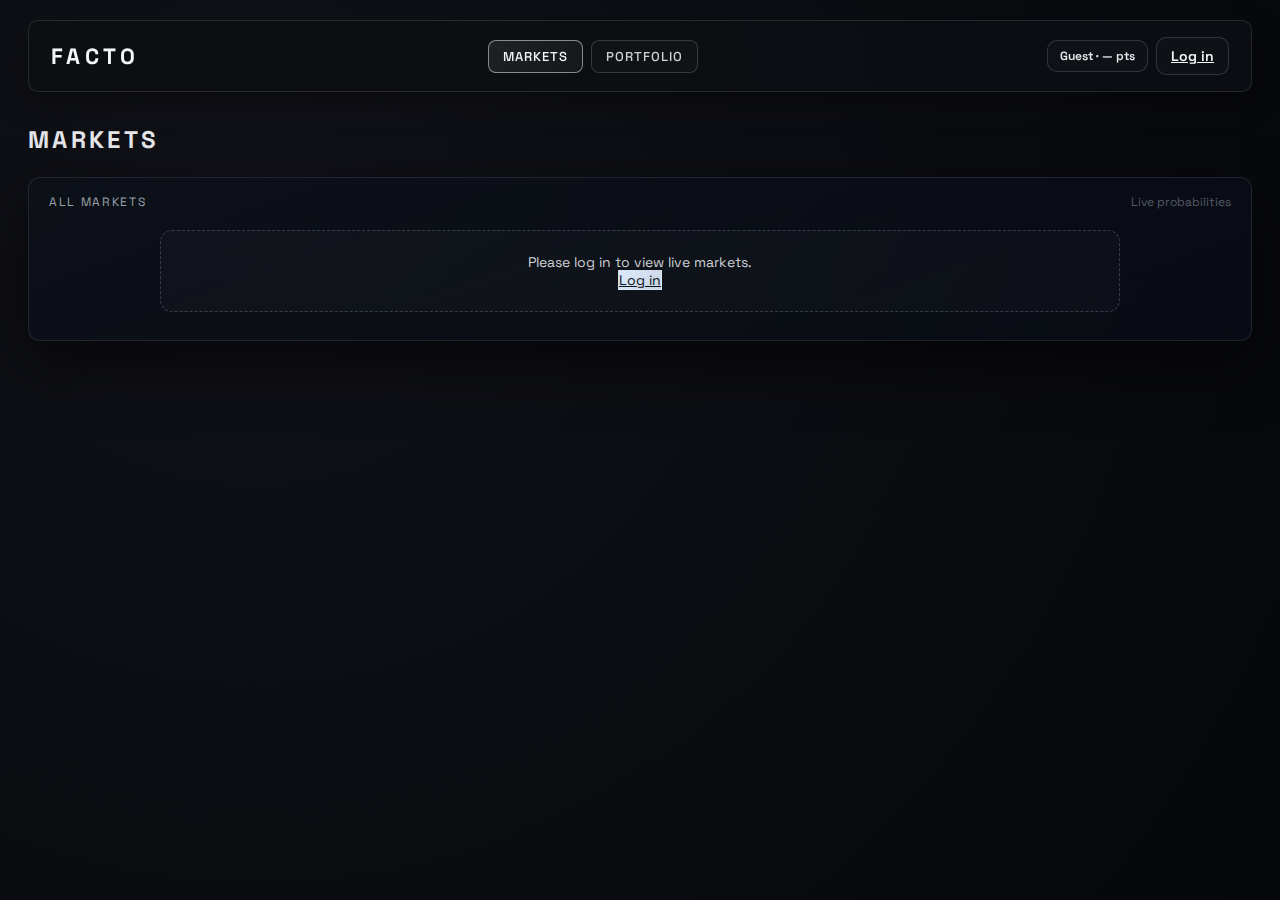
<file: index.html>
<!DOCTYPE html>
<html lang="en">
<head>
  <meta charset="UTF-8" />
  <meta name="viewport" content="width=device-width, initial-scale=1.0" />
  <title>Facto | Markets</title>

  <link rel="preconnect" href="https://fonts.googleapis.com" />
  <link rel="preconnect" href="https://fonts.gstatic.com" crossorigin />
  <link
    href="https://fonts.googleapis.com/css2?family=Inter:wght@400;500;600;700&family=Space+Grotesk:wght@500;600;700&display=swap"
    rel="stylesheet"
  />

  <link rel="stylesheet" href="style.css" />
</head>
<body>
  <div class="app-shell">
    <header class="header">
      <div class="logo-block">
        <h1 class="logo-text">FACTO</h1>
      </div>

      <nav class="nav">
        <a href="index.html" class="nav-link active">Markets</a>
        <a href="portfolio.html" class="nav-link">Portfolio</a>
      </nav>

      <div class="header-meta">
        <div class="user-info" id="header-user-info">Guest · — pts</div>
        <a id="auth-cta" class="btn-plain" href="login.html">Log in</a>
      </div>
    </header>

    <main class="content">
    
      <div class="content-header">
        <div>
          <h2 class="page-title">Markets</h2>
        </div>
      </div>


      <section class="markets-panel">
        <div class="markets-panel-header">
          <span class="markets-panel-title">All Markets</span>
          <span class="markets-panel-subtitle">Live probabilities</span>
        </div>

        <div id="markets" class="markets-grid"></div>
      </section>
    </main>
  </div>

  <script src="script.js"></script>
  <script>

    (async () => {
      const savedUser = localStorage.getItem("username");

      if (savedUser) {
        try {
          await refreshUserHeader({ force: true });
        } catch (e) {
          console.error("Auto-login failed:", e);
          localStorage.removeItem("username");
        }
      }


      if (typeof fetchMarkets === "function") fetchMarkets();

      startSmartPoll(fetchMarkets, { baseMs: 5000, maxMs: 30000, runImmediately: false });

      startSmartPoll(() => refreshUserHeader(), { baseMs: 30000, maxMs: 120000, runImmediately: false });
    })();
  </script>
  
  
</body>
</html>
</file>
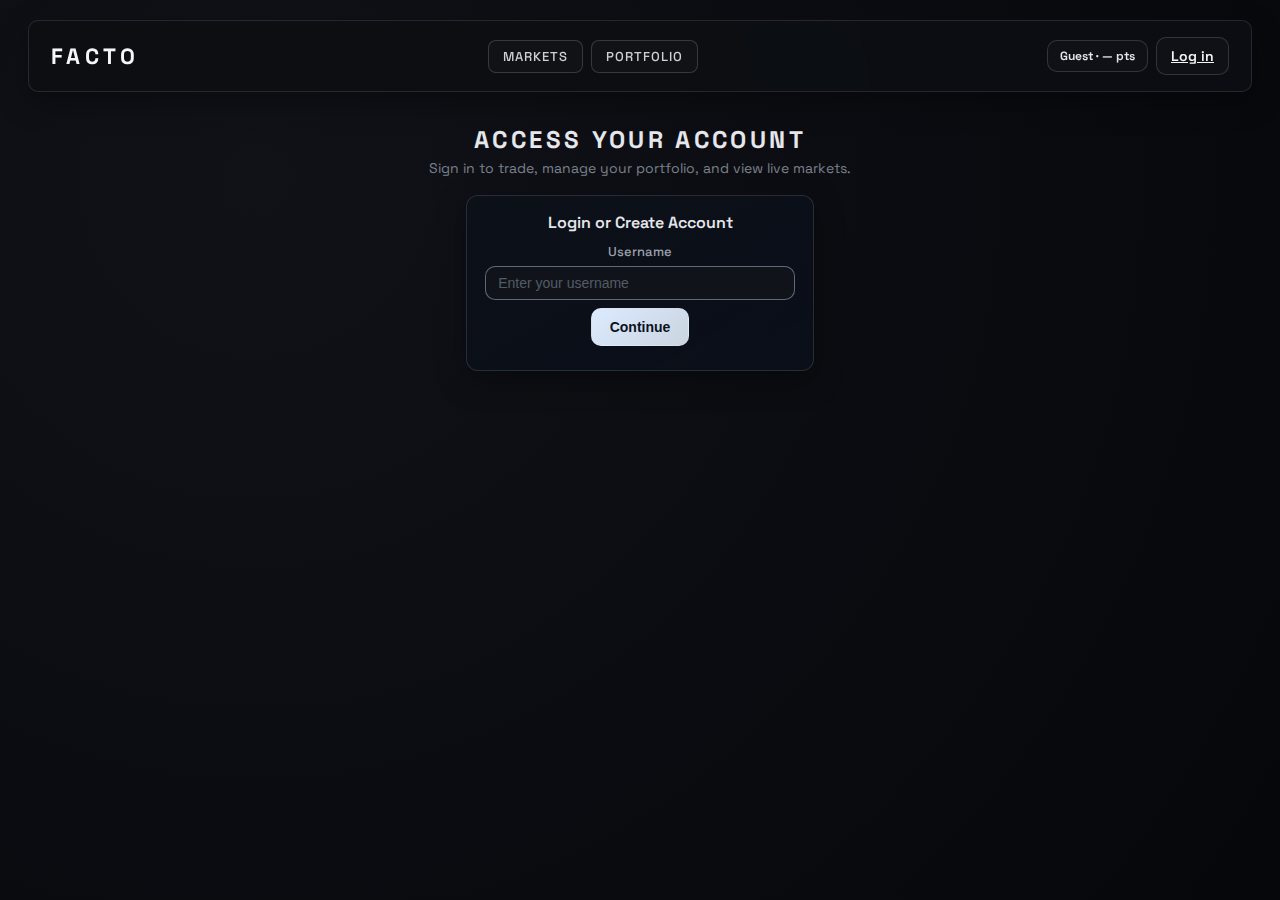
<file: login.html>
<!DOCTYPE html>
<html lang="en">
<head>
  <meta charset="UTF-8" />
  <meta name="viewport" content="width=device-width, initial-scale=1.0" />
  <title>Facto | Login</title>

  <link rel="preconnect" href="https://fonts.googleapis.com" />
  <link rel="preconnect" href="https://fonts.gstatic.com" crossorigin />
  <link
    href="https://fonts.googleapis.com/css2?family=Inter:wght@400;500;600;700&family=Space+Grotesk:wght@500;600;700&display=swap"
    rel="stylesheet"
  />

  <link rel="stylesheet" href="style.css" />
</head>
<body>
  <div class="app-shell">
    <header class="header">
      <div class="logo-block">
        <h1 class="logo-text">FACTO</h1>
      </div>

      <nav class="nav">
        <a href="index.html" class="nav-link">Markets</a>
        <a href="portfolio.html" class="nav-link">Portfolio</a>
      </nav>

      <div class="header-meta">
        <div class="user-info" id="header-user-info">Guest · — pts</div>
        <a id="auth-cta" class="btn-plain" href="login.html">Log in</a>
      </div>
    </header>

    <main class="content narrow">
      <div class="content-header">
        <div>
          <h2 class="page-title">Access your account</h2>
          <p class="page-subtitle">Sign in to trade, manage your portfolio, and view live markets.</p>
        </div>
      </div>

      <section class="login-section">
        <div class="login-card" id="login-section">
          <h2>Login or Create Account</h2>
          <label for="username-input">Username</label>
          <input
            type="text"
            id="username-input"
            placeholder="Enter your username"
            autocomplete="username"
          />
          <button onclick="login()" class="btn-primary">Continue</button>
          <p id="current-user" class="text-muted" style="margin-top: 6px; font-size: 13px;"></p>
        </div>
      </section>
    </main>
  </div>

  <script src="script.js"></script>
  <script>
    (async () => {
      await refreshUserHeader({ force: true });

      const savedUser = getUser();
      if (savedUser) {
        const currentUserEl = document.getElementById("current-user");
        if (currentUserEl) currentUserEl.textContent = `Logged in as ${savedUser}`;
      }
    })();
  </script>
</body>
</html>
</file>
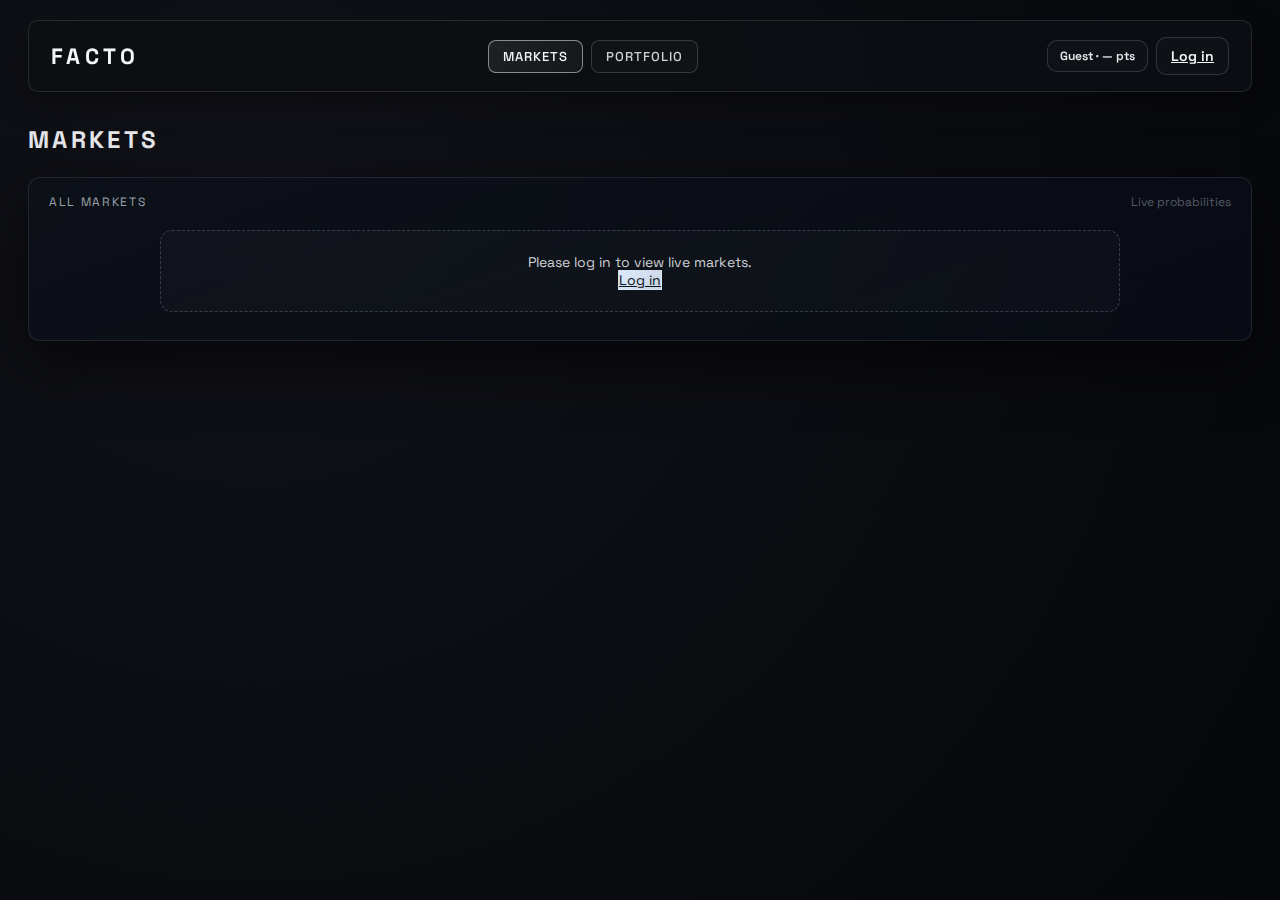
<file: logout.html>
<!DOCTYPE html>
<html lang="en">
<head>
  <meta charset="UTF-8" />
  <meta name="viewport" content="width=device-width, initial-scale=1.0" />
  <title>Facto | Logout</title>
  <link rel="stylesheet" href="style.css" />
</head>
<body>
  <div class="app-shell center">
    <div class="logout-card">
      <h1>Signing out…</h1>
      <p class="text-muted">We'll take you back to markets in a moment.</p>
    </div>
  </div>
  <script>
    localStorage.removeItem("username");
    sessionStorage.clear();
    setTimeout(() => {
      window.location.href = "index.html";
    }, 450);
  </script>
</body>
</html>
</file>
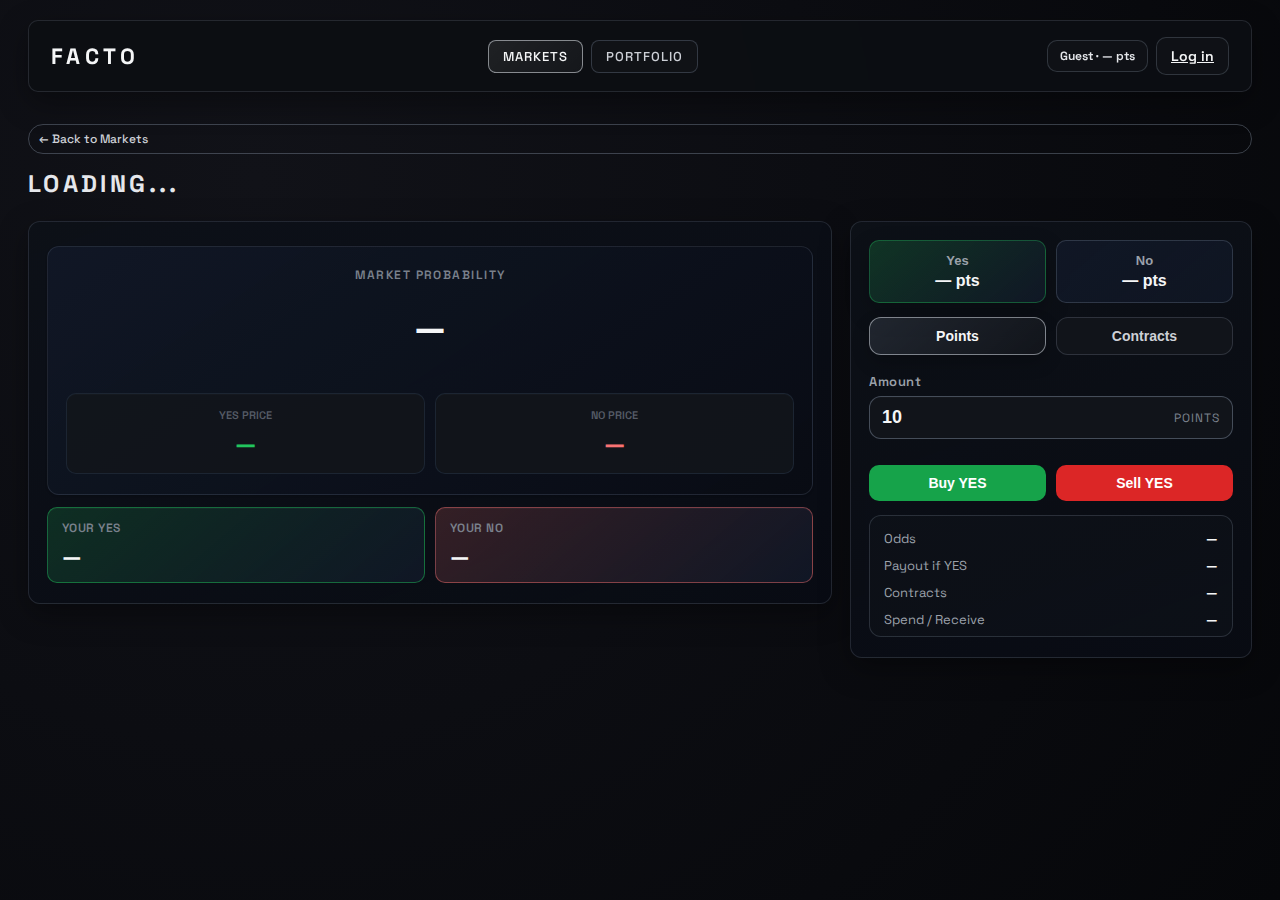
<file: markets.html>
<!DOCTYPE html>
<html lang="en">
<head>
  <meta charset="UTF-8">
  <meta name="viewport" content="width=device-width, initial-scale=1.0">
  <title>Facto | Trade</title>


  <link rel="preconnect" href="https://fonts.googleapis.com" />
  <link rel="preconnect" href="https://fonts.gstatic.com" crossorigin />
  <link
    href="https://fonts.googleapis.com/css2?family=Inter:wght@400;500;600;700&family=Space+Grotesk:wght@500;600;700&display=swap"
    rel="stylesheet"
  />

  <link rel="stylesheet" href="style.css">
</head>
<body>
  <div class="app-shell">
    <header class="header">
      <div class="logo-block">
        <h1 class="logo-text">FACTO</h1>
      </div>

      <nav class="nav">
        <a href="index.html" class="nav-link active">Markets</a>
        <a href="portfolio.html" class="nav-link">Portfolio</a>
      </nav>

      <div class="header-meta">
        <div class="user-info" id="header-user-info">Guest · — pts</div>
        <a id="auth-cta" class="btn-plain" href="login.html">Log in</a>
      </div>
    </header>

    <main class="content">
      <a href="index.html" class="back-link">← Back to Markets</a>

      <div class="trade-hero">
        <h1 id="market-name" class="page-title">Loading...</h1>
        <p id="market-info" class="text-muted"></p>
      </div>

      <div class="trade-grid">
        <section class="section-card stretch-card">
          <div class="price-display">
            <div class="price-label">Market probability</div>
            <div class="price-value mono" id="current-market-price">—</div>
            <div class="price-grid">
              <div class="price-box">
                <div class="price-box-label">YES Price</div>
                <div class="price-box-value yes-color mono" id="current-yes-price">—</div>
              </div>
              <div class="price-box">
                <div class="price-box-label">NO Price</div>
                <div class="price-box-value no-color mono" id="current-no-price">—</div>
              </div>
            </div>
          </div>

          <div class="position-strip">
            <div class="position-tile yes-pos">
              <div class="tile-label">Your YES</div>
              <div class="tile-value mono" id="position-yes">—</div>
            </div>
            <div class="position-tile no-pos">
              <div class="tile-label">Your NO</div>
              <div class="tile-value mono" id="position-no">—</div>
            </div>
          </div>
        </section>

        <section class="section-card order-card stretch-card">
          <div class="side-toggle" id="side-toggle">
            <button class="side-pill active" data-side="yes" onclick="setSide('yes')">
              <div class="pill-label">Yes</div>
              <div class="pill-value" id="side-yes-value">— pts</div>
            </button>
            <button class="side-pill" data-side="no" onclick="setSide('no')">
              <div class="pill-label">No</div>
              <div class="pill-value" id="side-no-value">— pts</div>
            </button>
          </div>

          <div class="mode-toggle" id="mode-toggle">
            <button class="mode-pill active" data-mode="points" onclick="setOrderMode('points')">Points</button>
            <button class="mode-pill" data-mode="quantity" onclick="setOrderMode('quantity')">Contracts</button>
          </div>

          <div class="input-stack">
            <label for="order-amount" class="form-label" id="amount-label">Amount</label>
            <div class="input-shell">
              <input type="number" id="order-amount" min="1" value="10" oninput="onAmountInput()" />
              <span class="input-hint" id="amount-hint">points</span>
            </div>
          </div>

          <div class="trade-buttons">
            <button id="buy-button" onclick="handleTradeClick('buy')" class="btn-success">Buy YES</button>
            <button id="sell-button" onclick="handleTradeClick('sell')" class="btn-danger">Sell YES</button>
          </div>

          <div class="preview-panel">
            <div class="preview-row">
              <span>Odds</span>
              <span class="mono" id="preview-odds">—</span>
            </div>
            <div class="preview-row">
              <span>Payout if <span id="preview-side-label">YES</span></span>
              <span class="mono" id="preview-payout">—</span>
            </div>
            <div class="preview-row">
              <span id="preview-row-label">Contracts</span>
              <span class="mono" id="preview-contracts">—</span>
            </div>
            <div class="preview-row">
              <span id="preview-sub-row-label">Spend / Receive</span>
              <span class="mono" id="preview-cost">—</span>
            </div>
          </div>
        </section>
      </div>

      <div id="result-container"></div>
    </main>
  </div>

  <script src="script.js"></script>
  <script>
    const TRADE_COOLDOWN_MS = 3000;
    let tradeLocked = false;

    function setTradeButtonsState(disabled) {
      const buttons = document.querySelectorAll(".trade-buttons button");
      buttons.forEach(btn => (btn.disabled = disabled));
    }

    function handleTradeClick(action) {
      if (tradeLocked) return;

      tradeLocked = true;
      setTradeButtonsState(true);

      if (action === "buy") buy();
      else sell();

      setTimeout(() => {
        tradeLocked = false;
        setTradeButtonsState(false);
      }, TRADE_COOLDOWN_MS);
    }

    let amountDebounce = null;
    function onAmountInput() {
      clearTimeout(amountDebounce);
      amountDebounce = setTimeout(() => {

        if (typeof updatePreview === "function") updatePreview();
      }, 200);

    (async () => {
      const currentUser = getUser();
      if (!currentUser) {
        const redirect = encodeURIComponent(window.location.href);
        window.location.href = `login.html?redirect=${redirect}`;
        return;
      }


      refreshUserHeader({ force: true });

      if (typeof applyMarketHintIfPresent === "function") {
        applyMarketHintIfPresent();
      }

      const params = new URLSearchParams(window.location.search);
      const id = params.get("id");

      setOrderMode("points");
      setSide("yes");
      await loadMarket(id);
      await refreshMarketPosition();

      startSmartPoll(async () => {
        const tasks = [
          refreshUserHeader() 
        ];

        tasks.push(updatePreviewForSide(selectedSide));
        tasks.push(refreshMarketPosition());

        await Promise.all(tasks);
      }, { baseMs: 5000, maxMs: 30000, runImmediately: false });
    })();
  </script>
</body>
</html>
</file>
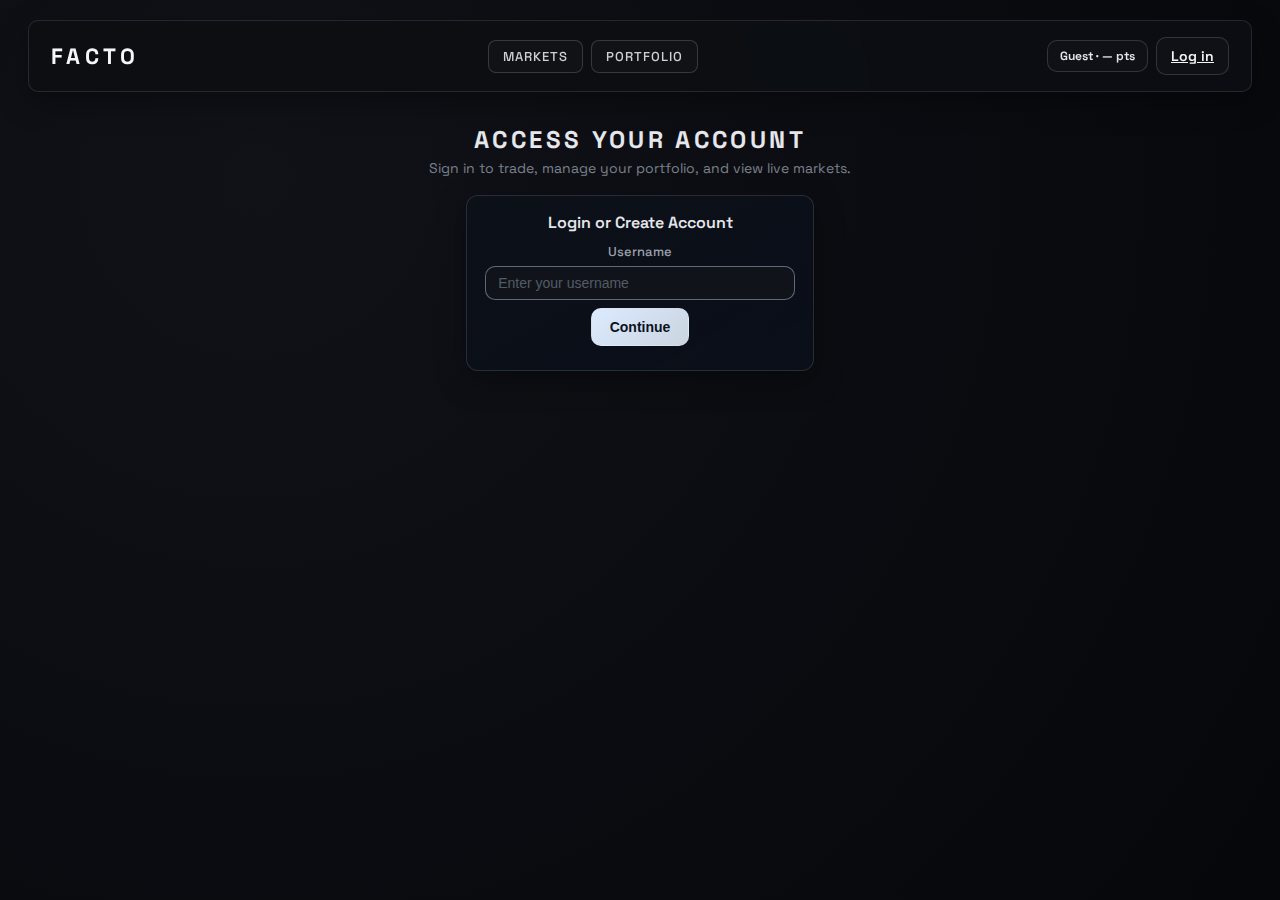
<file: portfolio.html>
<!DOCTYPE html>
<html lang="en">
<head>
  <meta charset="UTF-8">
  <meta name="viewport" content="width=device-width, initial-scale=1.0">
  <title>Facto | Portfolio</title>

  <link rel="preconnect" href="https://fonts.googleapis.com" />
  <link rel="preconnect" href="https://fonts.gstatic.com" crossorigin />
  <link
    href="https://fonts.googleapis.com/css2?family=Inter:wght@400;500;600;700&family=Space+Grotesk:wght@500;600;700&display=swap"
    rel="stylesheet"
  />

  <link rel="stylesheet" href="style.css">
</head>
<body>
  <div class="app-shell">
    <header class="header">
      <div class="logo-block">
        <h1 class="logo-text">FACTO</h1>
      </div>

      <nav class="nav">
        <a href="index.html" class="nav-link">Markets</a>
        <a href="portfolio.html" class="nav-link active">Portfolio</a>
      </nav>

      <div class="header-meta">
        <div class="user-info" id="header-user-info">Guest · — pts</div>
        <a id="auth-cta" class="btn-plain" href="login.html">Log in</a>
      </div>
    </header>

    <main class="content">
      <a href="index.html" class="back-link">← Back to Markets</a>

      <div class="section-card stretch-card" id="portfolio-container">
        <div class="section-header">
          <div>
            <h2 class="section-title">Your portfolio</h2>
          </div>
        </div>

        <table id="portfolio">
          <thead>
            <tr>
              <th>Market</th>
              <th>YES</th>
              <th>NO</th>
              <th>Value</th>
            </tr>
          </thead>
          <tbody id="portfolio-body">
            <tr>
              <td colspan="8" class="text-center" style="padding: 26px;">
                <div class="text-muted" style="font-size: 14px;">Loading portfolio...</div>
              </td>
            </tr>
          </tbody>
        </table>
      </div>
    </main>
  </div>

  <script src="script.js"></script>
  <script>
    (async () => {
      const currentUser = getUser();
      if (!currentUser) {
        const redirect = encodeURIComponent(window.location.href);
        window.location.href = `login.html?redirect=${redirect}`;
        return;
      }

      await refreshUserHeader({ force: true });
      loadPortfolio();

      startSmartPoll(loadPortfolio, { baseMs: 15000, maxMs: 60000, runImmediately: false });
      startSmartPoll(() => refreshUserHeader(), { baseMs: 30000, maxMs: 120000, runImmediately: false });
    })();
  </script>
</body>
</html>
</file>
<file: style.css>
:root {

  --primary: #0c0f14;
  --primary-dark: #050607;
  --primary-light: #12151b;

  --success: #16a34a;
  --danger: #dc2626;
  --warning: #f59e0b;

  --gray-50: #f5f6f7;
  --gray-100: #e5e7eb;
  --gray-200: #cdd0d6;
  --gray-300: #9ba1aa;
  --gray-400: #7a818c;
  --gray-500: #555b66;
  --gray-600: #3a3f49;
  --gray-700: #2b3039;
  --gray-800: #171a20;
  --gray-900: #0b0c10;

  --text-sm: 12px;
  --text-md: 14px;
  --text-lg: 18px;
  --text-display: 28px;

  --shadow-sm: 0 1px 2px rgb(5 7 13 / 0.25);
  --shadow: 0 1px 3px rgb(5 7 13 / 0.45);
  --shadow-md: 0 10px 30px rgb(0 0 0 / 0.35);
  --shadow-lg: 0 22px 60px rgb(0 0 0 / 0.6);
}

* {
  margin: 0;
  padding: 0;
  box-sizing: border-box;
}

/* GLOBAL BODY */
body {
  font-family: 'Space Grotesk', system-ui, -apple-system, BlinkMacSystemFont,
    'Segoe UI', Roboto, 'Helvetica Neue', Arial, sans-serif;
  background: radial-gradient(circle at 20% 20%, #111218 0%, #0c0d12 45%, #06070a 100%);
  color: var(--gray-100);
  min-height: 100vh;
  font-size: var(--text-md);
}

/* MONO */
.mono {
  font-family: 'Space Grotesk', ui-monospace, SFMono-Regular, Menlo, Monaco,
    Consolas, 'Liberation Mono', 'Courier New', monospace;
}

/* LAYOUT WRAPPER */
.app-shell {
  max-width: 1500px;
  width: 100%;
  margin: 0 auto;
  min-height: 100vh;
  display: flex;
  flex-direction: column;
  padding: 20px 28px 48px;
}

/* HEADER */
.header {
  display: grid;
  grid-template-columns: auto 1fr auto;
  align-items: center;
  gap: 16px;
  padding: 16px 22px;
  border-radius: 10px;
  background: rgba(12, 14, 18, 0.92);
  border: 1px solid rgba(148, 163, 184, 0.18);
  box-shadow: var(--shadow-md);
  backdrop-filter: blur(14px);
  margin: 0 0 24px;
}

.logo-block {
  display: inline-flex;
  align-items: center;
  gap: 10px;
}

.logo-text {
  font-family: 'Space Grotesk', system-ui, sans-serif;
  font-size: 22px;
  font-weight: 700;
  letter-spacing: 0.2em;
  text-transform: uppercase;
  color: var(--gray-50);
}

/* NAV */
.nav {
  display: inline-flex;
  align-items: center;
  justify-self: center;
  gap: 8px;
}

.nav-link {
  color: var(--gray-200);
  text-decoration: none;
  padding: 7px 14px;
  border-radius: 8px;
  font-size: 13px;
  font-weight: 500;
  letter-spacing: 0.08em;
  text-transform: uppercase;
  border: 1px solid rgba(148, 163, 184, 0.28);
  background: rgba(255, 255, 255, 0.02);
  transition: all 0.18s ease-out;
}

.nav-link:hover {
  background: rgba(148, 163, 184, 0.12);
  border-color: rgba(148, 163, 184, 0.5);
  color: var(--gray-50);
}

.nav-link.active {
  background: linear-gradient(135deg, rgba(255, 255, 255, 0.08), rgba(255, 255, 255, 0.04));
  border-color: rgba(209, 213, 219, 0.6);
  color: var(--gray-50);
}

.header-meta {
  display: flex;
  align-items: center;
  justify-content: flex-end;
  gap: 8px;
}

.user-info {
  padding: 7px 12px;
  border-radius: 10px;
  font-size: 12px;
  font-weight: 600;
  color: var(--gray-100);
  border: 1px solid rgba(148, 163, 184, 0.25);
  background: rgba(255, 255, 255, 0.02);
}

/* CONTENT AREA */
.content {
  flex: 1;
  padding: 8px 0 0;
  display: flex;
  flex-direction: column;
}

.content.narrow {
  max-width: 620px;
  margin: 0 auto;
  align-items: center;
  text-align: center;
}

/* CONTENT HEADER (index) */
.content-header {
  display: flex;
  align-items: flex-end;
  justify-content: space-between;
  gap: 16px;
  margin-bottom: 18px;
}

.content.narrow .content-header {
  justify-content: center;
  text-align: center;
}

.trade-hero {
  display: flex;
  flex-direction: column;
  gap: 4px;
  margin-bottom: 18px;
}

.eyebrow {
  font-size: 11px;
  text-transform: uppercase;
  letter-spacing: 0.12em;
  color: var(--gray-500);
}

.section-title {
  font-size: var(--text-lg);
  font-weight: 600;
  letter-spacing: 0.08em;
  color: var(--gray-50);
  margin-top: 4px;
}

.section-card {
  background: linear-gradient(160deg, rgba(13, 17, 24, 0.96), rgba(9, 12, 20, 0.92));
  border: 1px solid rgba(148, 163, 184, 0.18);
  border-radius: 12px;
  padding: 18px 18px 20px;
  box-shadow: var(--shadow-md);
}

.section-header {
  display: flex;
  justify-content: space-between;
  align-items: center;
  gap: 10px;
  margin-bottom: 12px;
}

.subtle-pill {
  border-color: rgba(148, 163, 184, 0.35);
  background: rgba(255, 255, 255, 0.02);
  color: var(--gray-200);
}

.trade-grid {
  display: grid;
  grid-template-columns: minmax(0, 2fr) minmax(320px, 1fr);
  gap: 18px;
  align-items: start;
  width: 100%;
}

.stretch-card {
  display: flex;
  flex-direction: column;
}

.order-card {
  display: flex;
  flex-direction: column;
}

.page-title {
  font-family: 'Space Grotesk', system-ui, sans-serif;
  font-size: 24px;
  font-weight: 700;
  letter-spacing: 0.14em;
  text-transform: uppercase;
  color: var(--gray-100);
}

.page-subtitle {
  font-size: var(--text-md);
  color: var(--gray-400);
  margin-top: 4px;
}

/* TOOLBAR */
.toolbar {
  display: flex;
  align-items: center;
  gap: 10px;
}

.search-input {
  background: rgba(18, 21, 27, 0.8);
  border-radius: 10px;
  border: 1px solid rgba(148, 163, 184, 0.35);
  padding: 7px 12px;
  font-size: 13px;
  color: var(--gray-100);
  min-width: 180px;
}

.search-input::placeholder {
  color: var(--gray-500);
}

.search-input:focus {
  outline: none;
  border-color: rgba(209, 213, 219, 0.9);
}

.pill-group {
  display: flex;
  gap: 6px;
}

.pill {
  background: transparent;
  border-radius: 8px;
  border: 1px solid rgba(148, 163, 184, 0.4);
  padding: 5px 10px;
  font-size: 11px;
  text-transform: uppercase;
  letter-spacing: 0.08em;
  color: var(--gray-400);
  cursor: pointer;
  transition: all 0.15s ease-out;
}

.pill-active,
.pill:hover {
  border-color: rgba(209, 213, 219, 0.9);
  color: var(--gray-50);
  background: rgba(18, 21, 27, 0.9);
}

/* METRICS ROW */
.metrics-row {
  display: grid;
  grid-template-columns: repeat(3, minmax(0, 1fr));
  gap: 10px;
  margin-bottom: 14px;
}

.metric-card {
  border-radius: 12px;
  border: 1px solid rgba(31, 41, 55, 0.9);
  background: radial-gradient(circle at top left, rgba(18, 21, 27, 0.96), rgba(18, 21, 27, 0.9));
  padding: 8px 14px;
  display: flex;
  justify-content: space-between;
  align-items: center;
}

.metric-label {
  font-size: 11px;
  text-transform: uppercase;
  letter-spacing: 0.12em;
  color: var(--gray-500);
}

.metric-value {
  font-size: 14px;
  font-weight: 600;
  color: var(--gray-100);
}

/* MARKETS PANEL */
.markets-panel {
  margin-top: 4px;
  border-radius: 12px;
  background: linear-gradient(160deg, rgba(13, 17, 24, 0.96), rgba(9, 12, 20, 0.9));
  border: 1px solid rgba(148, 163, 184, 0.16);
  box-shadow: var(--shadow-lg);
  padding: 16px 20px 20px;
}

.markets-panel-header {
  display: flex;
  justify-content: space-between;
  align-items: baseline;
  margin-bottom: 12px;
}

.markets-panel-title {
  font-size: var(--text-sm);
  text-transform: uppercase;
  letter-spacing: 0.14em;
  color: var(--gray-300);
}

.markets-panel-subtitle {
  font-size: var(--text-sm);
  color: var(--gray-500);
}

/* GRID */
.markets-grid {
  display: grid;
  grid-template-columns: repeat(auto-fill, minmax(320px, 1fr));
  gap: 12px;
}

.markets-grid.is-empty {
  display: flex;
  justify-content: center;
}

/* MARKET CARD */
.market-card {
  position: relative;
  border-radius: 12px;
  border: 1px solid rgba(148, 163, 184, 0.15);
  padding: 16px 16px 14px;
  background: linear-gradient(160deg, rgba(16, 18, 24, 0.95), rgba(9, 11, 16, 0.96));
  box-shadow: var(--shadow);
  display: flex;
  flex-direction: column;
  justify-content: space-between;
  gap: 10px;
  min-height: 140px;
  transition: transform 0.15s ease-out, box-shadow 0.15s ease-out, border-color 0.15s ease-out;
}

.market-card::before {
  content: "";
  position: absolute;
  inset: 0;
  border-radius: inherit;
  border: 1px solid transparent;
  background: radial-gradient(circle at top right, rgba(148, 163, 184, 0.35), transparent);
  opacity: 0;
  pointer-events: none;
  transition: opacity 0.2s ease-out;
}

.market-card:hover {
  transform: translateY(-2px);
  box-shadow: 0 12px 30px rgba(0, 0, 0, 0.6);
  border-color: rgba(226, 232, 240, 0.4);
}

.market-card:hover::before {
  opacity: 0.7;
}

/* CARD HEADER */
.market-card-header {
  display: flex;
  justify-content: space-between;
  gap: 8px;
  align-items: center;
}

.market-prob {
  text-align: right;
  display: flex;
  flex-direction: column;
  gap: 4px;
}

.prob-label {
  font-size: var(--text-sm);
  letter-spacing: 0.08em;
  text-transform: uppercase;
  color: var(--gray-500);
}

.prob-value {
  font-size: var(--text-display);
  font-weight: 700;
  color: var(--gray-50);
}

.prob-up {
  animation: pulse-up 0.8s ease;
}

.prob-down {
  animation: pulse-down 0.8s ease;
}

@keyframes pulse-up {
  0% { box-shadow: 0 0 0 0 rgba(34, 197, 94, 0.3); }
  100% { box-shadow: 0 0 0 18px rgba(34, 197, 94, 0); }
}

@keyframes pulse-down {
  0% { box-shadow: 0 0 0 0 rgba(239, 68, 68, 0.25); }
  100% { box-shadow: 0 0 0 18px rgba(239, 68, 68, 0); }
}

.market-title {
  font-size: var(--text-lg);
  font-weight: 700;
  color: var(--gray-50);
}

.market-chips {
  margin-top: 4px;
  display: flex;
  flex-wrap: wrap;
  gap: 4px;
}

.chip {
  border-radius: 8px;
  font-size: 10px;
  text-transform: uppercase;
  letter-spacing: 0.09em;
  padding: 3px 7px;
}

.chip-outline {
  border: 1px solid rgba(148, 163, 184, 0.7);
  color: var(--gray-200);
}

.chip-soft {
  background: rgba(148, 163, 184, 0.18);
  color: var(--gray-200);
}

/* PRICE BLOCK IN CARD */
.market-price-block {
  display: flex;
  flex-direction: column;
  align-items: flex-end;
  min-width: 72px;
}

.market-price-label {
  font-size: 10px;
  text-transform: uppercase;
  letter-spacing: 0.12em;
  color: var(--gray-500);
  margin-bottom: 2px;
}

.market-price {
  font-size: 22px;
  font-weight: 600;
  color: var(--gray-50);
}

/* CARD FOOTER */
.market-card-footer {
  display: flex;
  align-items: flex-end;
  justify-content: space-between;
  margin-top: 10px;
}

/* ORDER BUTTONS IN CARD */
.market-order-actions {
  display: inline-flex;
  gap: 6px;
}

.order-pill {
  display: inline-flex;
  align-items: center;
  gap: 6px;
  padding: 5px 10px;
  border-radius: 10px;
  border: 1px solid transparent;
  font-size: 11px;
  font-weight: 500;
  text-transform: uppercase;
  letter-spacing: 0.08em;
  cursor: pointer;
  background: transparent;
  transition: all 0.15s ease-out;
}

.order-pill span:last-child {
  font-weight: 600;
}

.order-pill-buy {
  border-color: rgba(34, 197, 94, 0.4);
  color: #bbf7d0;
  background: rgba(22, 163, 74, 0.1);
}

.order-pill-buy:hover {
  border-color: rgba(34, 197, 94, 0.9);
  background: rgba(22, 163, 74, 0.18);
}

.order-pill-sell {
  border-color: rgba(248, 113, 113, 0.4);
  color: #fecaca;
  background: rgba(220, 38, 38, 0.1);
}

.order-pill-sell:hover {
  border-color: rgba(248, 113, 113, 0.9);
  background: rgba(220, 38, 38, 0.18);
}

/* GHOST 'TRADE' BUTTON */
.btn-ghost {
  margin-left: 10px;
  display: inline-flex;
  align-items: center;
  justify-content: center;
  padding: 8px 14px;
  border-radius: 10px;
  border: 1px solid rgba(148, 163, 184, 0.35);
  font-size: 12px;
  font-weight: 600;
  color: var(--gray-50);
  text-decoration: none;
  text-transform: uppercase;
  letter-spacing: 0.08em;
  background: rgba(255, 255, 255, 0.02);
  transition: all 0.12s ease-out;
}

.btn-ghost:hover {
  background: rgba(148, 163, 184, 0.1);
  border-color: rgba(209, 213, 219, 0.6);
}

/* LOGIN CARD (index) */
.login-section {
  margin-bottom: 18px;
  display: flex;
  justify-content: center;
}

.login-card {
  border-radius: 12px;
  border: 1px solid rgba(148, 163, 184, 0.2);
  background: linear-gradient(150deg, rgba(13, 17, 24, 0.96), rgba(11, 15, 26, 0.92));
  padding: 16px 18px 18px;
  box-shadow: var(--shadow-md);
  max-width: 480px;
  text-align: center;
}

.login-card h2 {
  font-size: 16px;
  font-weight: 600;
  color: var(--gray-100);
  margin-bottom: 10px;
}

.login-card label {
  display: block;
  font-weight: 500;
  color: var(--gray-300);
  margin-bottom: 6px;
  font-size: 13px;
}

.login-card input {
  width: 100%;
  padding: 8px 12px;
  border-radius: 10px;
  border: 1px solid rgba(148, 163, 184, 0.6);
  background: rgba(18, 21, 27, 0.85);
  color: var(--gray-100);
  font-size: 14px;
  margin-bottom: 8px;
}

.login-card input::placeholder {
  color: var(--gray-500);
}

.login-card input:focus {
  outline: none;
  border-color: rgba(209, 213, 219, 0.9);
}

.empty-state {
  border: 1px dashed rgba(148, 163, 184, 0.3);
  border-radius: 12px;
  padding: 18px;
  text-align: center;
  color: var(--gray-200);
  background: rgba(255, 255, 255, 0.02);
}

.markets-grid.is-empty .empty-state {
  width: min(100%, 960px);
  margin: 8px auto;
  padding: 22px 24px;
}

.app-shell.center {
  display: grid;
  place-items: center;
}

.logout-card {
  background: rgba(18, 21, 27, 0.92);
  padding: 20px 24px;
  border-radius: 12px;
  border: 1px solid rgba(148, 163, 184, 0.24);
  box-shadow: var(--shadow-md);
  text-align: center;
}

/* BUTTONS */
button,
.btn {
  padding: 10px 18px;
  border-radius: 10px;
  border: none;
  font-size: 14px;
  font-weight: 600;
  cursor: pointer;
  transition: all 0.15s ease-out;
  display: inline-flex;
  align-items: center;
  justify-content: center;
  text-decoration: none;
}

.btn-primary,
button:not([class]) {
  background: linear-gradient(135deg, #dbeafe, #cbd5e1);
  color: #0b1220;
  border: 1px solid rgba(255, 255, 255, 0.12);
}

.btn-primary:hover,
button:not([class]):hover {
  background: linear-gradient(135deg, #cbd5e1, #e2e8f0);
  box-shadow: var(--shadow-md);
  transform: translateY(-1px);
}

.btn-plain {
  padding: 9px 14px;
  border-radius: 10px;
  border: 1px solid rgba(148, 163, 184, 0.25);
  background: rgba(255, 255, 255, 0.02);
  color: var(--gray-50);
  font-weight: 600;
}

.btn-plain:hover {
  background: rgba(255, 255, 255, 0.05);
  border-color: rgba(226, 232, 240, 0.4);
}

.btn-success {
  background: #16a34a;
  color: white;
}

.btn-success:hover {
  background: #15803d;
  box-shadow: var(--shadow-md);
  transform: translateY(-1px);
}

.btn-danger {
  background: #dc2626;
  color: white;
}

.btn-danger:hover {
  background: #b91c1c;
  box-shadow: var(--shadow-md);
  transform: translateY(-1px);
}

.btn-secondary {
  background: rgba(18, 21, 27, 0.9);
  color: var(--gray-100);
  border: 1px solid rgba(148, 163, 184, 0.6);
}

.btn-secondary:hover {
  background: rgba(31, 41, 55, 0.9);
}

/* BACK LINK */
.back-link {
  display: inline-flex;
  align-items: center;
  gap: 8px;
  color: var(--gray-200);
  text-decoration: none;
  font-weight: 500;
  padding: 6px 10px;
  border-radius: 999px;
  border: 1px solid rgba(148, 163, 184, 0.35);
  margin-bottom: 14px;
  font-size: var(--text-sm);
}

.back-link:hover {
  background: rgba(148, 163, 184, 0.08);
}

/* PRICE DISPLAY BOX (trade page) */
.price-display {
  background: linear-gradient(145deg, rgba(17, 24, 39, 0.9), rgba(9, 12, 20, 0.96));
  border: 1px solid rgba(148, 163, 184, 0.16);
  border-radius: 12px;
  padding: 20px 18px;
  margin-top: 6px;
  text-align: center;
  box-shadow: var(--shadow-sm);
  display: flex;
  flex-direction: column;
  gap: 12px;
  flex: 1;
  justify-content: space-between;
}

.position-strip {
  display: grid;
  grid-template-columns: repeat(2, minmax(0, 1fr));
  gap: 10px;
  margin-top: auto;
  padding-top: 12px;
}

.position-tile {
  border-radius: 10px;
  padding: 12px 14px;
  border: 1px solid rgba(148, 163, 184, 0.24);
  background: linear-gradient(150deg, rgba(17, 24, 39, 0.9), rgba(17, 24, 39, 0.78));
  box-shadow: inset 0 1px 0 rgba(255, 255, 255, 0.03);
}

.position-tile .tile-label {
  font-size: 12px;
  color: var(--gray-400);
  font-weight: 600;
  letter-spacing: 0.04em;
  text-transform: uppercase;
}

.position-tile .tile-value {
  margin-top: 6px;
  font-size: 22px;
  font-weight: 700;
  color: var(--gray-50);
}

.position-tile.yes-pos {
  border-color: rgba(34, 197, 94, 0.45);
  background: linear-gradient(140deg, rgba(34, 197, 94, 0.18), rgba(17, 24, 39, 0.9));
}

.position-tile.no-pos {
  border-color: rgba(248, 113, 113, 0.45);
  background: linear-gradient(140deg, rgba(248, 113, 113, 0.18), rgba(17, 24, 39, 0.9));
}

.price-label {
  font-size: var(--text-sm);
  color: var(--gray-400);
  font-weight: 600;
  text-transform: uppercase;
  letter-spacing: 0.12em;
  margin-bottom: 10px;
}

.price-value {
  font-size: 36px;
  font-weight: 700;
  color: var(--gray-50);
  font-family: 'Space Grotesk', ui-monospace, monospace;
  margin-bottom: 18px;
}

.price-grid {
  display: grid;
  grid-template-columns: repeat(2, minmax(0, 1fr));
  gap: 10px;
  margin-top: 12px;
}

.price-box {
  background: rgba(18, 21, 27, 0.9);
  padding: 14px 16px;
  border-radius: 10px;
  border: 1px solid rgba(31, 41, 55, 0.85);
  box-shadow: inset 0 1px 0 rgba(255, 255, 255, 0.02);
}

.price-box-label {
  font-size: 11px;
  color: var(--gray-500);
  font-weight: 600;
  text-transform: uppercase;
  margin-bottom: 6px;
}

.price-box-value {
  font-size: 24px;
  font-weight: 700;
  font-family: 'Space Grotesk', ui-monospace, monospace;
}

.yes-color {
  color: #22c55e;
}

.no-color {
  color: #f97373;
}

/* TRADE SECTION */
.trade-section {
  margin: 18px 0;
  padding: 18px 16px;
  border-radius: 14px;
  border: 1px solid rgba(31, 41, 55, 0.9);
  background: radial-gradient(circle at top left, rgba(18, 21, 27, 0.96), rgba(18, 21, 27, 0.94));
}

.trade-section label {
  display: block;
  font-weight: 500;
  color: var(--gray-300);
  margin-bottom: 8px;
  font-size: 13px;
}

.trade-section input[type="number"] {
  width: 100%;
  max-width: 220px;
  padding: 8px 12px;
  border-radius: 999px;
  border: 1px solid rgba(148, 163, 184, 0.6);
  background: rgba(18, 21, 27, 0.9);
  color: var(--gray-100);
  font-size: 16px;
  font-weight: 600;
}

.trade-section input[type="number"]:focus {
  outline: none;
  border-color: rgba(209, 213, 219, 0.9);
}

.input-stack {
  display: flex;
  flex-direction: column;
  gap: 6px;
  margin: 6px 0 12px;
}

.form-label {
  font-size: 13px;
  font-weight: 600;
  color: var(--gray-300);
  letter-spacing: 0.04em;
}

.input-shell {
  display: flex;
  align-items: center;
  gap: 10px;
  background: rgba(18, 21, 27, 0.94);
  border: 1px solid rgba(148, 163, 184, 0.4);
  border-radius: 12px;
  padding: 10px 12px;
  box-shadow: inset 0 1px 0 rgba(255, 255, 255, 0.02);
}

.input-shell input {
  flex: 1;
  background: transparent;
  border: none;
  color: var(--gray-50);
  font-size: 18px;
  font-weight: 700;
  min-width: 0;
}

.input-shell input:focus {
  outline: none;
}

.input-hint {
  font-size: 12px;
  color: var(--gray-400);
  letter-spacing: 0.08em;
  text-transform: uppercase;
}

.trade-buttons {
  display: grid;
  grid-template-columns: repeat(auto-fit, minmax(130px, 1fr));
  gap: 10px;
  margin-top: 14px;
}

.side-toggle {
  display: grid;
  grid-template-columns: repeat(2, minmax(0, 1fr));
  gap: 10px;
  margin-bottom: 10px;
}

.mode-toggle {
  display: grid;
  grid-template-columns: repeat(2, minmax(0, 1fr));
  gap: 10px;
  margin: 4px 0 12px;
}

.mode-pill {
  border-radius: 12px;
  border: 1px solid rgba(148, 163, 184, 0.22);
  background: rgba(18, 21, 27, 0.92);
  color: var(--gray-200);
  padding: 10px 12px;
  font-weight: 600;
  transition: border-color 0.2s ease, background 0.2s ease, color 0.2s ease;
}

.mode-pill.active {
  background: linear-gradient(140deg, rgba(148, 163, 184, 0.16), rgba(18, 21, 27, 0.95));
  border-color: rgba(226, 232, 240, 0.5);
  color: var(--gray-50);
  box-shadow: 0 8px 18px rgba(0, 0, 0, 0.2);
}

.side-pill {
  border-radius: 10px;
  border: 1px solid rgba(148, 163, 184, 0.24);
  background: linear-gradient(140deg, rgba(17, 24, 39, 0.9), rgba(17, 24, 39, 0.75));
  padding: 12px;
  display: flex;
  flex-direction: column;
  gap: 4px;
  align-items: center;
  text-align: center;
  transition: border-color 0.2s ease, background 0.2s ease, transform 0.1s ease;
}

.side-pill .pill-label {
  font-size: 13px;
  color: var(--gray-300);
}

.side-pill .pill-value {
  font-size: 16px;
  font-weight: 700;
  color: var(--gray-50);
}

.side-pill.active {
  border-color: rgba(148, 163, 184, 0.5);
  background: linear-gradient(140deg, rgba(45, 55, 72, 0.35), rgba(17, 24, 39, 0.9));
  box-shadow: 0 10px 24px rgba(0, 0, 0, 0.22);
}

.side-pill[data-side="yes"].active {
  background: linear-gradient(140deg, rgba(34, 197, 94, 0.2), rgba(17, 24, 39, 0.9));
  border-color: rgba(34, 197, 94, 0.35);
}

.side-pill[data-side="no"].active {
  background: linear-gradient(140deg, rgba(248, 113, 113, 0.2), rgba(17, 24, 39, 0.9));
  border-color: rgba(248, 113, 113, 0.35);
}

.side-pill:hover {
  transform: translateY(-1px);
  border-color: rgba(148, 163, 184, 0.5);
}

.preview-panel {
  border-radius: 12px;
  border: 1px solid rgba(148, 163, 184, 0.22);
  background: linear-gradient(160deg, rgba(13, 17, 24, 0.9), rgba(13, 17, 24, 0.82));
  padding: 14px 14px 8px;
  margin-top: 14px;
  display: flex;
  flex-direction: column;
  gap: 10px;
}

.preview-row {
  display: flex;
  justify-content: space-between;
  align-items: center;
  font-size: 13px;
  color: var(--gray-300);
}

.preview-row .mono {
  font-weight: 700;
  color: var(--gray-50);
}

/* PREVIEW SECTION */
.preview-section {
  display: grid;
  grid-template-columns: repeat(2, minmax(0, 1fr));
  gap: 16px;
  margin-top: 18px;
}

.preview-card {
  border-radius: 12px;
  border: 1px solid rgba(31, 41, 55, 0.9);
  background: radial-gradient(circle at top right, rgba(18, 21, 27, 0.98), rgba(18, 21, 27, 0.94));
  padding: 16px 16px 18px;
  box-shadow: var(--shadow-sm);
}

.preview-card h3 {
  font-size: 14px;
  font-weight: 600;
  margin-bottom: 10px;
  border-bottom: 1px solid rgba(31, 41, 55, 0.9);
  padding-bottom: 8px;
}

.preview-card p {
  display: flex;
  justify-content: space-between;
  margin-bottom: 8px;
  font-size: 13px;
  color: var(--gray-300);
}

.preview-card p span {
  font-weight: 600;
  font-family: 'Space Grotesk', ui-monospace, monospace;
  color: var(--gray-100);
}

/* ALERT / RESULT MESSAGES */
.alert {
  padding: 12px 14px;
  border-radius: 10px;
  margin: 14px 0;
  font-weight: 500;
  font-size: 13px;
}

.alert-success {
  background: rgba(22, 163, 74, 0.2);
  color: #bbf7d0;
  border: 1px solid rgba(34, 197, 94, 0.7);
}

.alert-error {
  background: rgba(220, 38, 38, 0.18);
  color: #fecaca;
  border: 1px solid rgba(248, 113, 113, 0.8);
}

.alert-info {
  background: rgba(148, 163, 184, 0.12);
  color: var(--gray-100);
  border: 1px solid rgba(148, 163, 184, 0.5);
}

/* TABLES (portfolio) */
table {
  width: 100%;
  border-collapse: collapse;
  margin-top: 18px;
  background: rgba(18, 21, 27, 0.96);
  border-radius: 12px;
  overflow: hidden;
  box-shadow: var(--shadow);
}

thead {
  background: rgba(18, 21, 27, 1);
  color: var(--gray-200);
}

th {
  padding: 12px 10px;
  text-align: left;
  font-weight: 600;
  font-size: var(--text-sm);
  text-transform: uppercase;
  letter-spacing: 0.08em;
  border-bottom: 1px solid rgba(31, 41, 55, 0.9);
}

td {
  padding: 12px 10px;
  border-bottom: 1px solid rgba(31, 41, 55, 0.9);
  font-size: var(--text-md);
  color: var(--gray-200);
}

tbody tr:hover {
  background: rgba(18, 21, 27, 0.85);
}

tbody tr:last-child td {
  border-bottom: none;
}

.price-cell {
  font-family: 'Space Grotesk', ui-monospace, monospace;
  font-size: var(--text-md);
}

.positive-pnl {
  color: #22c55e;
  font-weight: 600;
}

.negative-pnl {
  color: #f97373;
  font-weight: 600;
}

.neutral-pnl {
  color: var(--gray-400);
  font-weight: 600;
}

/* UTILS */
.text-center {
  text-align: center;
}

.text-muted {
  color: var(--gray-400);
}

.mb-3 {
  margin-bottom: 16px;
}

/* RESPONSIVE */
@media (max-width: 768px) {
  .app-shell {
    padding: 10px;
  }

  .header {
    grid-template-columns: 1fr;
    align-items: flex-start;
  }

  .nav {
    justify-content: flex-start;
    flex-wrap: wrap;
  }

  .content-header {
    flex-direction: column;
    align-items: flex-start;
  }

  .toolbar {
    width: 100%;
    flex-wrap: wrap;
  }

  .search-input {
    flex: 1;
  }

  .section-header {
    flex-direction: column;
    align-items: flex-start;
    gap: 6px;
  }

  .metrics-row {
    grid-template-columns: 1fr;
  }

  .markets-grid {
    grid-template-columns: 1fr;
  }

  .trade-grid {
    grid-template-columns: 1fr;
  }

  .price-grid {
    grid-template-columns: 1fr;
  }

  .preview-section {
    grid-template-columns: 1fr;
  }

  table {
    font-size: 12px;
  }

  th,
  td {
    padding: 10px 6px;
  }
}
</file>
